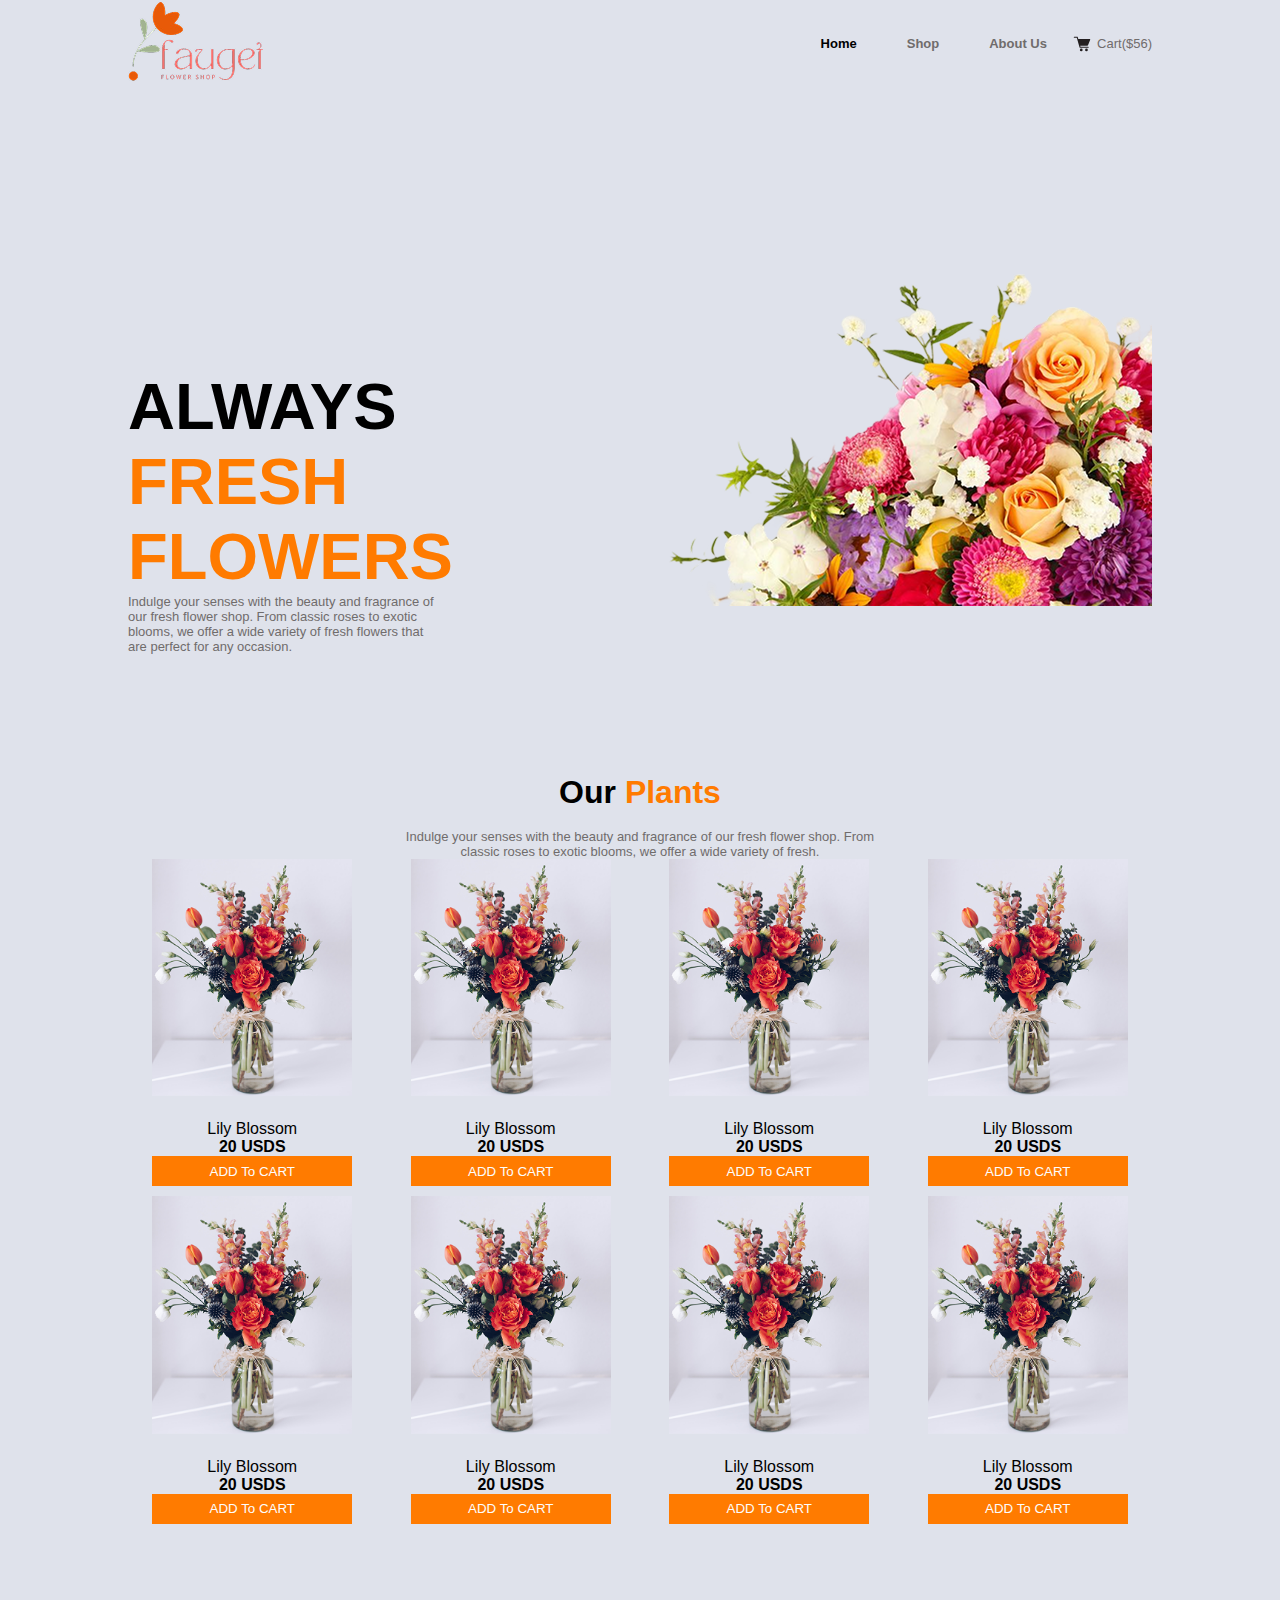
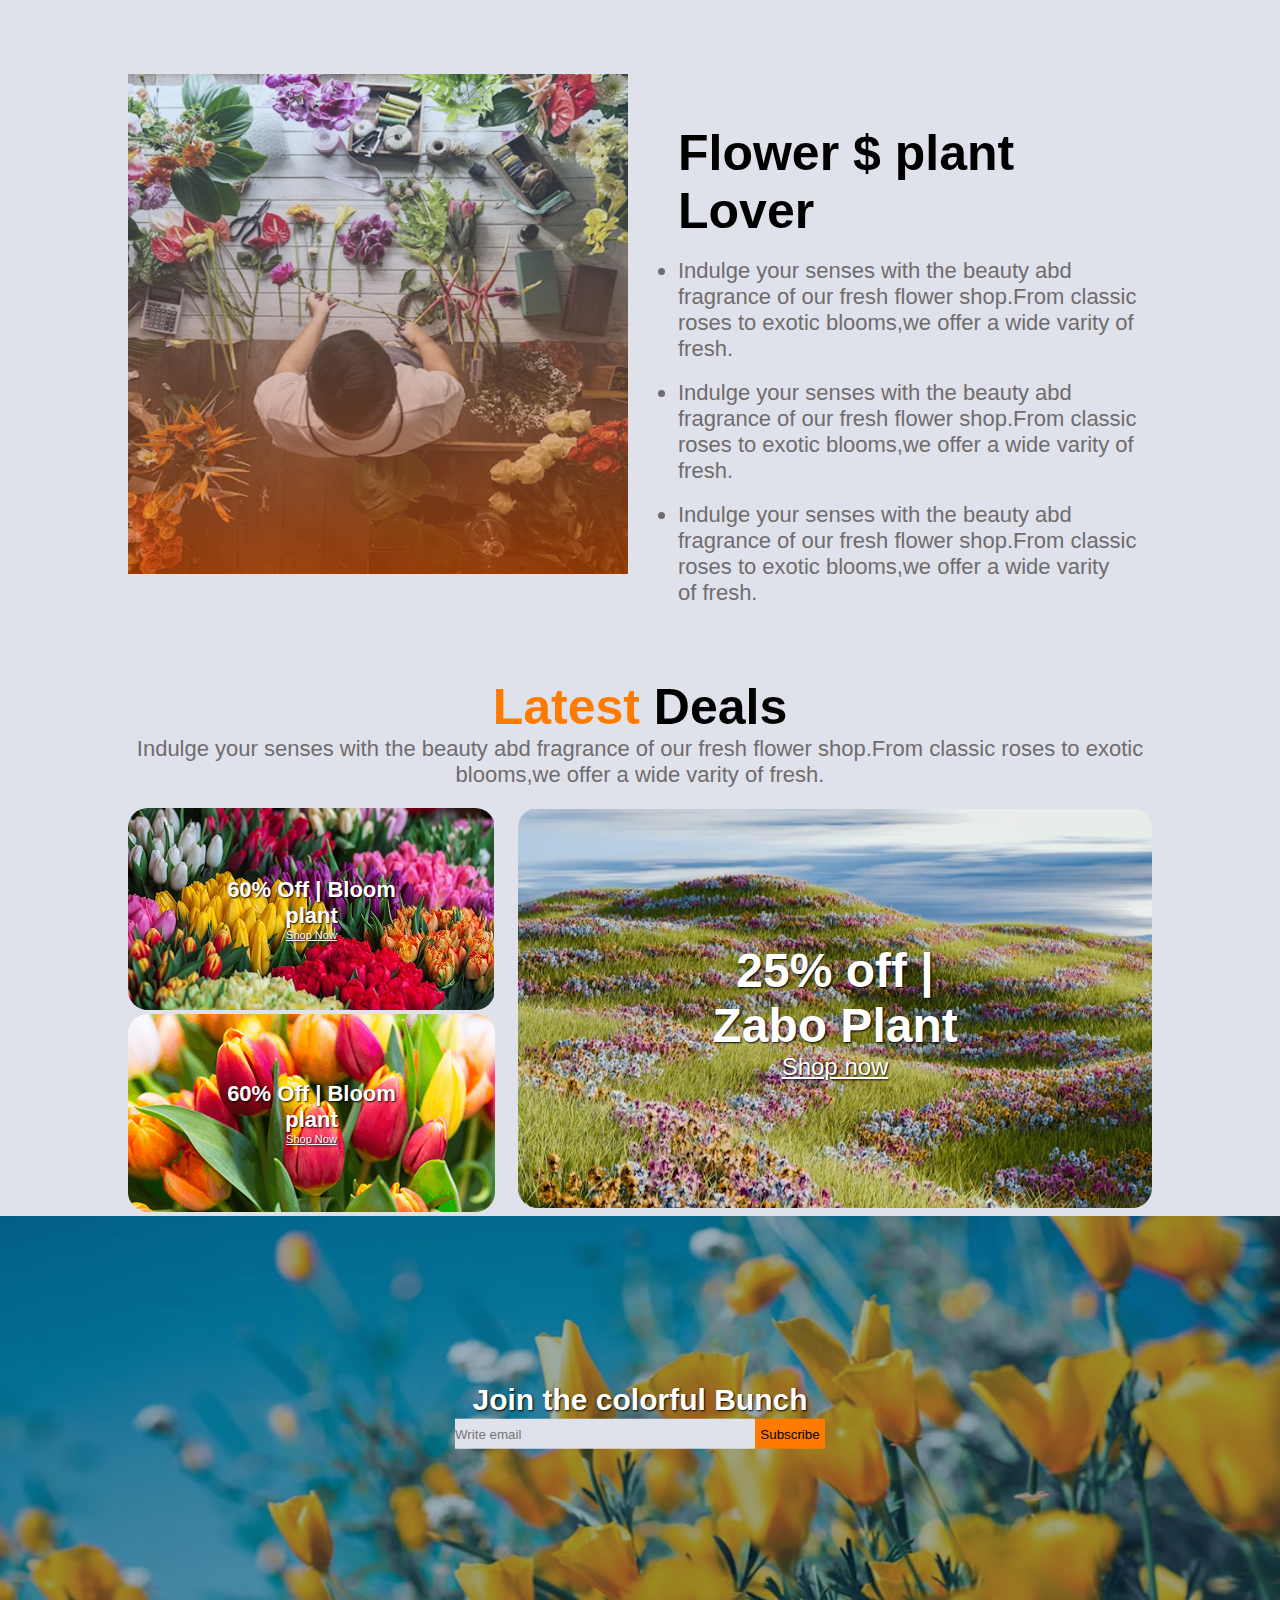
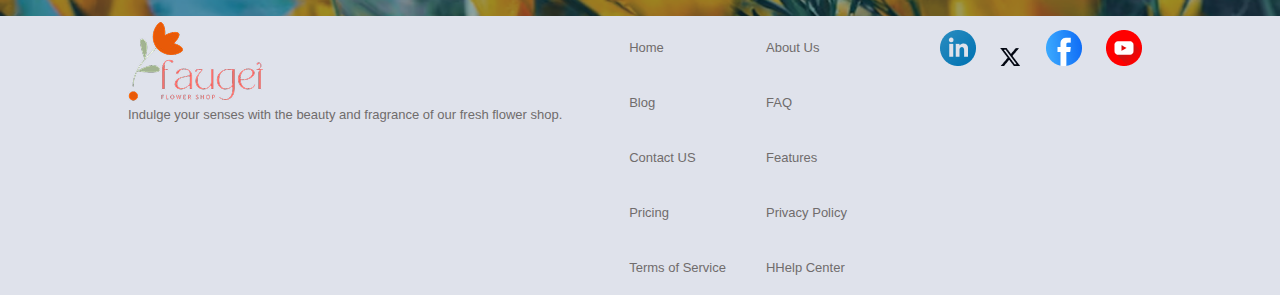
<file: index.html>
<!DOCTYPE html>
<html lang="en">
<head>
    <meta charset="UTF-8">
    <meta name="viewport" content="width=device-width, initial-scale=1.0">
    <title>IA Foysal</title>
    <link rel="stylesheet" href="css.css">
</head>
<body>
    <section class="kan">
    <header>
        <div class="brand-logo">
            <img src="B12A02-Responsive-Flowers/assets/logo.png" alt="">
        </div>
            <ul class="brand-right dark-2">
                <li class="active"><a href="assainment2.html"></a>Home</li>
                <li><a href=""></a>Shop</li>
                <li><a href=""></a>About Us</li>
                <button style="border: none;"><div class="icon-bnt">
                    <img src="B12A02-Responsive-Flowers/assets/AdobeStock_330457600.svg" alt="">
                    <a class="dark-2" style="text-decoration: none;">Cart($56)</a>
                </div>
            </button> 
                
            </ul>
        </div>
    </header>
    <main>
        <section class="s-a">
            <div class="s-a-a">
                <div class="s-a-a-text">
                    <h1>ALWAYS <span class="t-c-1">FRESH <br>
                        FLOWERS</span>
                    </h1>
                    <p class="dark-2">Indulge your senses with the beauty and fragrance of <br> our fresh flower shop. From classic roses to exotic <br> blooms, we offer a wide variety of fresh flowers that <br> are perfect for any occasion. </p>
                </div>
                <div class="s-a-a-img">
                    <img src="B12A02-Responsive-Flowers/assets/hero-flower.png" alt="">
                </div>
            </div>
        </section>
        <section class="s-b">
            <div class="s-b-text">
                <h1>Our <span class="t-c-1">Plants</span>  </h1> <br>
                <p class="dark-2">Indulge your senses with the beauty and fragrance of our fresh flower shop. From <br> classic roses to exotic blooms, we offer a wide variety of fresh.</p>
            </div>
            <div class="s-b-a">
            <div class="s-b-img">
                <img src="B12A02-Responsive-Flowers/assets/sample-flower-image.png" alt=""><br><br>
                <p>Lily Blossom</p>
                <p><b>20 USDS</b></p>
                <button>ADD To CART</button>
            </div>
            <div class="s-b-img">
                <img src="B12A02-Responsive-Flowers/assets/sample-flower-image.png" alt=""><br><br>
                <p>Lily Blossom</p>
                <p><b>20 USDS</b></p>
                <button>ADD To CART</button>
            </div>
            <div class="s-b-img">
                <img src="B12A02-Responsive-Flowers/assets/sample-flower-image.png" alt=""><br><br>
                <p>Lily Blossom</p>
                <p><b>20 USDS</b></p>
                <button>ADD To CART</button>
            </div>
            <div class="s-b-img">
                <img src="B12A02-Responsive-Flowers/assets/sample-flower-image.png" alt=""><br><br>
                <p>Lily Blossom</p>
                <p><b>20 USDS</b></p>
                <button>ADD To CART</button>
            </div>
            <div class="s-b-img">
                <img src="B12A02-Responsive-Flowers/assets/sample-flower-image.png" alt=""><br><br>
                <p>Lily Blossom</p>
                <p><b>20 USDS</b></p>
                <button>ADD To CART</button>
            </div>
            <div class="s-b-img">
                <img src="B12A02-Responsive-Flowers/assets/sample-flower-image.png" alt=""><br><br>
                <p>Lily Blossom</p>
                <p><b>20 USDS</b></p>
                <button>ADD To CART</button>
            </div>
            <div class="s-b-img">
                <img src="B12A02-Responsive-Flowers/assets/sample-flower-image.png" alt=""><br><br>
                <p>Lily Blossom</p>
                <p><b>20 USDS</b></p>
                <button>ADD To CART</button>
            </div>
            <div class="s-b-img">
                <img src="B12A02-Responsive-Flowers/assets/sample-flower-image.png" alt=""><br><br>
                <p>Lily Blossom</p>
                <p><b>20 USDS</b></p>
                <button>ADD To CART</button>
            </div>
            </div>
        </section>
        <section class="s-c">
            <div class="imag"><img src="B12A02-Responsive-Flowers/assets/flower-store.png" alt="">
            </div>
            <div class="text">
                <h1>Flower $ plant Lover</h1><br>
                <ul>
                    <li class="dark-2">Indulge your senses with the beauty abd <br>fragrance of our fresh flower shop.From classic roses to exotic blooms,we offer a wide varity  of fresh.</li><br>
                    <li class="dark-2">Indulge your senses with the beauty abd <br>fragrance of our fresh flower shop.From classic roses to exotic blooms,we offer a wide varity  of fresh.</li><br>
                    <li class="dark-2">Indulge your senses with the beauty abd <br>fragrance of our fresh flower shop.From classic <br>roses to exotic blooms,we offer a wide varity <br> of fresh.</li>
                </ul>
            </div>
        </section>
        <section class="s-d">
            <div class="s-d-text">
                <h1><span class="t-c-1">Latest</span> Deals</h1>
                <p class="dark-2">Indulge your senses with the beauty abd fragrance of our fresh flower shop.From  classic roses to exotic blooms,we offer a wide varity  of fresh.</p>
            </div>
            <div class="s-d-img">
                <div class="img-1">
                    <div class="img-1-a"><img src="B12A02-Responsive-Flowers/assets/deal-bloom.png" alt="">
                        <div class="text"><h1>60% Off | Bloom plant</h1>
                <a href="">Shop Now</a></div>
                    </div>
                    <div class="img-1-a">
                        <img src="B12A02-Responsive-Flowers/assets/deal-ana.png" alt="">
                    <div class="text"><h1>60% Off | Bloom plant</h1>
                <a href="">Shop Now</a></div>
                    </div>
                </div>
                <div class="img-a">
                    <img src="B12A02-Responsive-Flowers/assets/deal-zabo.png" alt="">
                    <div class="text">
                        <h1>25% off | Zabo Plant</h1>
                        <a href="">Shop now</a>
                    </div>                  
                </div>
            </div>
        </section>
    </main>
    </section>
    <main class="main-2">
        <img src="B12A02-Responsive-Flowers/assets/news-letter-bg.png" alt="">
        <div class="text">
            <h1>Join the colorful Bunch</h1>
            <input type="email" name="" id="" placeholder="Write email"><button>Subscribe</button>
        </div>
        
    </main>
    <footer class="kan">
        <div class="a">
            <img src="B12A02-Responsive-Flowers/assets/logo.png" alt="">
            <p class="dark-2">Indulge your senses with the beauty and fragrance of our fresh flower shop.</p>
        </div>
        <div class="b">
            <li class="dark-2">Home</li>
            <li class="dark-2">About Us</li>
            <li class="dark-2"> Blog</li>
            <li class="dark-2">FAQ</li>
            <li class="dark-2">Contact US</li>
            <li class="dark-2">Features</li>
            <li class="dark-2">Pricing</li>
            <li class="dark-2">Privacy Policy</li>
            <li class="dark-2">Terms of Service</li>
            <li class="dark-2">HHelp Center</li>
        </div>
        <div class="c">
            <img src="B12A02-Responsive-Flowers/assets/icon-linkedin.png" alt="">
            <img src="B12A02-Responsive-Flowers/assets/icon-twitter.png" alt="">
            <img src="B12A02-Responsive-Flowers/assets/icon-facebook.png" alt="">
            <img src="B12A02-Responsive-Flowers/assets/icon-youtube.png" alt="">
        </div>
    </footer>
</body>
</html>
</file>
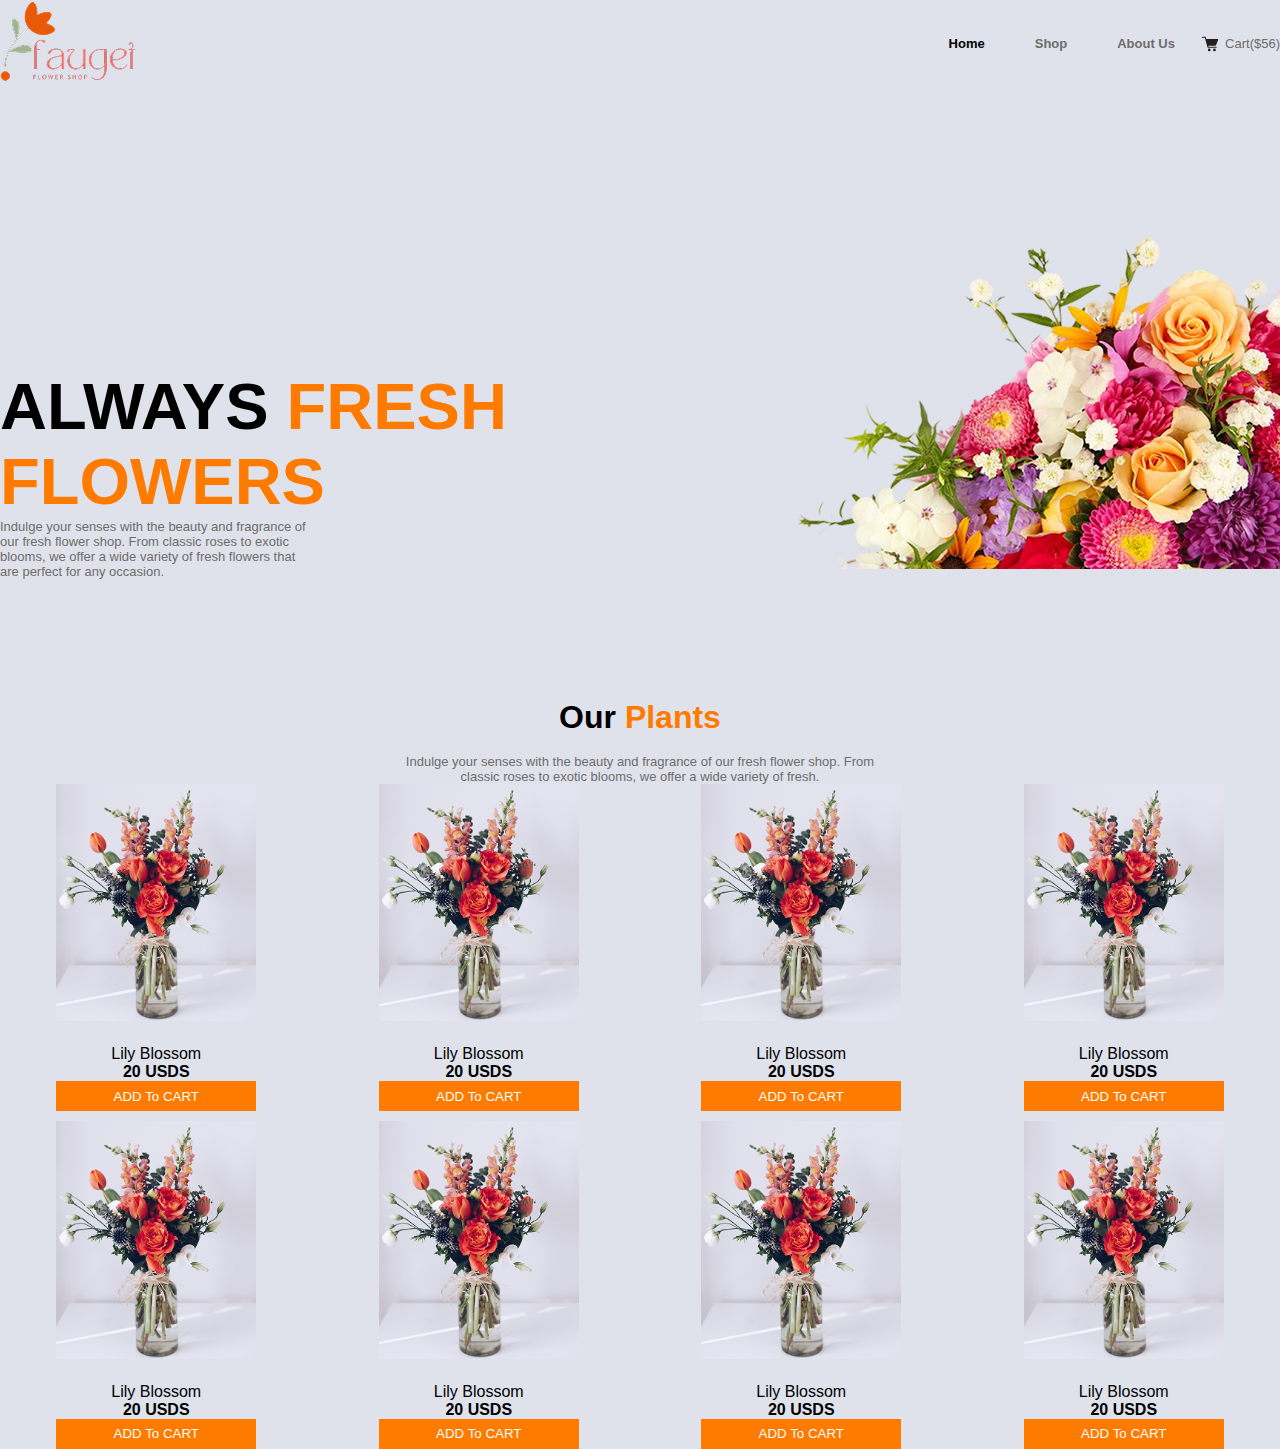
<file: assainment2.html>
<!DOCTYPE html>
<html lang="en">
<head>
    <meta charset="UTF-8">
    <meta name="viewport" content="width=device-width, initial-scale=1.0">
    <title>IA Foysal</title>
    <link rel="stylesheet" href="css.css">
</head>
<body>
    <header>
        <div class="brand-logo">
            <img src="B12A02-Responsive-Flowers/assets/logo.png" alt="">
        </div>
            <ul class="brand-right dark-2">
                <li class="active"><a href="assainment2.html"></a>Home</li>
                <li><a href=""></a>Shop</li>
                <li><a href=""></a>About Us</li>
                <button style="border: none;"><div class="icon-bnt">
                    <img src="B12A02-Responsive-Flowers/assets/AdobeStock_330457600.svg" alt="">
                    <a class="dark-2" style="text-decoration: none;">Cart($56)</a>
                </div>
            </button> 
                
            </ul>
        </div>
    </header>
    <main>
        <section class="s-a">
            <div class="s-a-a">
                <div class="s-a-a-text">
                    <h1>ALWAYS <span class="t-c-1">FRESH <br>
                        FLOWERS</span>
                    </h1>
                    <p class="dark-2">Indulge your senses with the beauty and fragrance of <br> our fresh flower shop. From classic roses to exotic <br> blooms, we offer a wide variety of fresh flowers that <br> are perfect for any occasion. </p>
                </div>
                <div class="s-a-a-img">
                    <img src="B12A02-Responsive-Flowers/assets/hero-flower.png" alt="">
                </div>
            </div>
        </section>
        <section class="s-b">
            <div class="s-b-text">
                <h1>Our <span class="t-c-1">Plants</span>  </h1> <br>
                <p class="dark-2">Indulge your senses with the beauty and fragrance of our fresh flower shop. From <br> classic roses to exotic blooms, we offer a wide variety of fresh.</p>
            </div>
            <div class="s-b-a">
            <div class="s-b-img">
                <img src="B12A02-Responsive-Flowers/assets/sample-flower-image.png" alt=""><br><br>
                <p>Lily Blossom</p>
                <p><b>20 USDS</b></p>
                <button>ADD To CART</button>
            </div>
            <div class="s-b-img">
                <img src="B12A02-Responsive-Flowers/assets/sample-flower-image.png" alt=""><br><br>
                <p>Lily Blossom</p>
                <p><b>20 USDS</b></p>
                <button>ADD To CART</button>
            </div>
            <div class="s-b-img">
                <img src="B12A02-Responsive-Flowers/assets/sample-flower-image.png" alt=""><br><br>
                <p>Lily Blossom</p>
                <p><b>20 USDS</b></p>
                <button>ADD To CART</button>
            </div>
            <div class="s-b-img">
                <img src="B12A02-Responsive-Flowers/assets/sample-flower-image.png" alt=""><br><br>
                <p>Lily Blossom</p>
                <p><b>20 USDS</b></p>
                <button>ADD To CART</button>
            </div>
            <div class="s-b-img">
                <img src="B12A02-Responsive-Flowers/assets/sample-flower-image.png" alt=""><br><br>
                <p>Lily Blossom</p>
                <p><b>20 USDS</b></p>
                <button>ADD To CART</button>
            </div>
            <div class="s-b-img">
                <img src="B12A02-Responsive-Flowers/assets/sample-flower-image.png" alt=""><br><br>
                <p>Lily Blossom</p>
                <p><b>20 USDS</b></p>
                <button>ADD To CART</button>
            </div>
            <div class="s-b-img">
                <img src="B12A02-Responsive-Flowers/assets/sample-flower-image.png" alt=""><br><br>
                <p>Lily Blossom</p>
                <p><b>20 USDS</b></p>
                <button>ADD To CART</button>
            </div>
            <div class="s-b-img">
                <img src="B12A02-Responsive-Flowers/assets/sample-flower-image.png" alt=""><br><br>
                <p>Lily Blossom</p>
                <p><b>20 USDS</b></p>
                <button>ADD To CART</button>
            </div>
            </div>
        </section>
    </main>
</body>
</html>
</file>
<file: css.css>
*{
    margin: 0%;
    padding: 0%;
    box-sizing: border-box;
    font-family: 'Poppins', sans-serif;
    background-color: rgb(223, 226, 235);
}
/* colores */
.dark-2{
    color: rgb(112, 108, 108);
    font-size: small;
}
.t-c-1{
    color: rgb(255, 123, 0);
}

/* main css */
body .kan{
    padding: 0 10%;
}
header{
    margin-top: 0;
    display: flex;
    justify-content: space-between;
    align-items: center;
    
}
.brand-right {
    list-style: none;
    display: flex;
    align-items: center;
}
.brand-right li{
    padding: 20px;
    font-weight: 750;
    font-size: small;
    margin: 05px;
}
.icon-bnt{
    width: 80px;
    display: flex;
    align-items: center;
    justify-content: space-between;
}
header .brand-right button .icon-bnt img{
    width: 20px;
    height: 20px;
}
/* hover section */
.brand-right li:hover{
    color: black;
}
.brand-right li.active{
    color: black;
    border-radius: 0 0  0 30px;
}
.icon-bnt a:hover{
    color: black;
}
.s-a-a{
    margin-top:120px ;
    display: flex;
    justify-content:space-between ;
    align-items: center;    
}
.s-a-a-text{
    padding-top: 162px;
}
.s-a-a-text h1{
    font-size: 65px;
}
.s-a-a-img img{
    width: 570px;
    height: 355px;
}
/* ----------s-b */
.s-b-text{
    margin-top: 120px;
    width: 100%;
    text-align: center;
}
.s-b-a{
    display: grid;
    grid-template-columns: repeat(4, 1FR);
    grid-template-rows: repeat(2, auto);
    gap: 10px;
    margin-left: 0 20px;
    justify-content: space-around;
    
}
.s-b-img{
    text-align: center;
}
.s-b-img img{
    width: 200px;
}
.s-b-img button{
    width:200px ;
    background-color: rgb(255, 123, 0);
    height: 30px;
    border: none;
    color: #fdfdfd;
    }
/* ------------s-c */
.s-c{
    margin-top: 150px;
    display: flex;
    justify-content: space-between;
    position: relative;
}
.s-c .trust{
    position: absolute;
    width: 500px;
    padding-top: 50px;
}
.s-c .trust img{
    top: 10%;
    margin-left:85% ;
    position: absolute;
    width: 150px;
    height: 150px;
    background-color: transparent;
}
.s-c .imag img{
    width: 500px;
    height: 500px;
}
.s-c .text{
    margin-top:50px ;
    margin-left: 50px;
    max-height: 380px;
}
.s-c .text h1{
    font-size: 50px;
}
.s-c .text li{
    font-size: 22px;
    list-style: disc;
    
}
/*        s-d */
.s-d{
    margin-top: 100px;
}
.s-d-text{
    text-align: center;
    margin-bottom: 20px;
}
.s-d-text h1{
    font-size: 50px;
}
.s-d-text p{
    font-size: 22px;
}
.s-d-img{
    display: flex;
}
.s-d-img .img-1-a{
    position: relative;
    display: inline-block;

}
.s-d-img .img-1-a img{
    width: 100%;
    border-radius: 20px;
    display: block; 
    
}
.s-d-img .img-1-a .text{
    position: absolute;
    top: 50%;
    left: 50%;
    transform: translate(-50%,-50%);
    text-align: center;
    text-shadow:1px 1px 2px black;
    font-size: 11px;
    background-color: transparent;
}
.s-d-img .img-1-a .text h1{
    background-color: transparent;
    color: #ffffff;
}
.s-d-img .img-1-a .text a{
    color: #fffdfd;
    background-color: transparent;
}
.s-d-img .img-a {
    position: relative;
    display: inline-block;
    width: 1200px;

}
.s-d-img .img-a img{
    width: 100%;
    border-radius: 20px;
    display: block; 
    height: 400px; 
}

.s-d-img .img-a .text{
    position: absolute;
    top: 50%;
    left: 50%;
    transform: translate(-50%,-50%);
    text-align: center;
    text-shadow:1px 1px 2px black;
    font-size: 24px;
    background-color: transparent;   
}
.s-d-img .img-a .text h1{
    background-color: transparent;
    color: rgb(255, 255, 255);
}
.s-d-img .img-a .text a{
    background-color: transparent;
    color: rgb(255, 255, 255);
}
.main-2{
    position: relative;
    display: inline-block;
    width: 100%;
}
.main-2 img{
    width: 100%;
    display: block; 
    height: 400px;
}
.main-2 .text{
    position: absolute;
    top: 50%;
    left: 50%;
    transform: translate(-50%,-50%);
    text-align: center;
    text-shadow:1px 1px 2px black;
    font-size: 24px;
    background-color: transparent;   
}
.main-2 .text h1{
    background-color: transparent;
    color: rgb(255, 255, 255);
    font-size: 30px;
}
input{
    width: 300px;
    height: 30px;
    border: none;
}
.main-2 .text button{
    width: 70px;
    height: 30px;
    background-color: rgb(255, 123, 0) ;
    border: none;
}
footer{
    display: flex;
    justify-content: space-between;
}
footer .b{
    display: grid;
    grid-template-columns: repeat(2,1fr);
    /* grid-template-columns: repeat(4, 1FR);
    grid-template-rows: repeat(2, auto); */
}
footer .b li{
    list-style: none;
    padding: 20px;
}
footer .c img{
    padding: 10px;
}

/* resposive for mobaile */

@media screen and (max-width: 567px){
/* header----------------------------------------- */
    header{
        display: flex;
        justify-content: space-between;
        align-items: center;
        margin-bottom: 30px;
        
    }
    header .brand-logo img{
        width: 63px;
        height: 38px;
        align-items: center;
        justify-content: space-between;
    }
    header .brand-right li{
        display: none;
    }
    header .brand-right button {
    display: flex;
    align-items: center;
}
    header .brand-right button .icon-bnt img{
        width: 40px;
        height: 50px;
}
    header .brand-right button .icon-bnt a{
        font-size: large;
        color: black;
}
    header .brand-right button .icon-bnt a:hover{
        color: rgb(104, 103, 103);
}  /* main s-a     s-a-a   s-a-a-text/img */
    .s-a-a{
        margin-top: 0;
        display: flex;
        
        flex-direction: column-reverse;
}
    .s-a-a-img{
    
        width: 400px;
        height: 245px;
        
}
    .s-a-a-img img{
        width: 100%;
        height: 100%;
    }
    .s-a-a-text {
        width: 100%;
        height: 100%;
        margin-top: 10px;
        padding-top: 20px;
    }
    .s-a-a-text h1{
        font-size:24px ;
    }
    .s-a-a-text p{
        margin-top: 20px;
        font-size: 14px;
    }
    .s-b-a{
    display: grid;
    grid-template-columns: repeat(2, 1FR);
    gap: 10PX;
    
    
}
/* ----s-c------ */
.s-c{
    margin-top: 150px;
    display: inline;
    justify-content: center;
    
}
.s-c .imag{
    margin-top: 50px;
    margin-left: 25px;
}
.s-c .imag img{
    width: 356px;
    height: 396px;
}
.s-c .text{
    margin-top: 20px;
}
.s-c .text h1{
    font-size: 30px;
    
}
.s-c .text li{
    font-size: 15px;
    
}
.s-c .trust img{
    display: none;
}
    .s-d-img{
        display: inline;
    }
    .s-d-img .img-a {
    position: relative;
    display: inline-block;
    width: 400px;
    height: 200px;
    padding: 20px;
    

}
.s-d-img .img-a img{
    width: 100%;
    height: 100%;
    border-radius: 20px;
    display: block; 
    margin-left: -15px;
        
}

.s-d-img .img-a .text{
    position: absolute;
    top: 50%;
    left: 50%;
    transform: translate(-50%,-50%);
    text-align: center;
    text-shadow:1px 1px 2px black;
    font-size: 12px;
    background-color: transparent;   
}
.s-d-img .img-a .text h1{
    background-color: transparent;
    color: rgb(255, 255, 255);
}
.s-d-img .img-a .text a{
    background-color: transparent;
    color: rgb(255, 255, 255);
}
.s-d-text{
    margin-bottom: 40px;
}
.main-2 img{
    width: 100%;
    display: block; 
    height: 400px;
}
.main-2 .text{
    width: 100%;
    
}
.main-2 .text h1{
    background-color: transparent;
    color: rgb(255, 255, 255);
    font-size: 25px;
    margin-bottom: 30px;
}
.s-d-text p{
    font-size: 15px;
}
input{
    width: 100px;
    height: 30px;
    border: none;
}
button{
    width: 70px;
    height: 30px;
    background-color: rgb(255, 123, 0) ;
    border: none;
}
footer{
    display: inline;
    justify-content: space-between;
}
footer .a img{
    width: 90px;
    margin-left: 20px;
}
footer .a p{
    margin-left: 20px;
}
footer .b{
    display: inline;

}
footer .b li{
    margin-left: 20px;
    list-style: none;
    padding: 20px;
}
footer .c img{
    padding: 10px;
}
}
</file>
